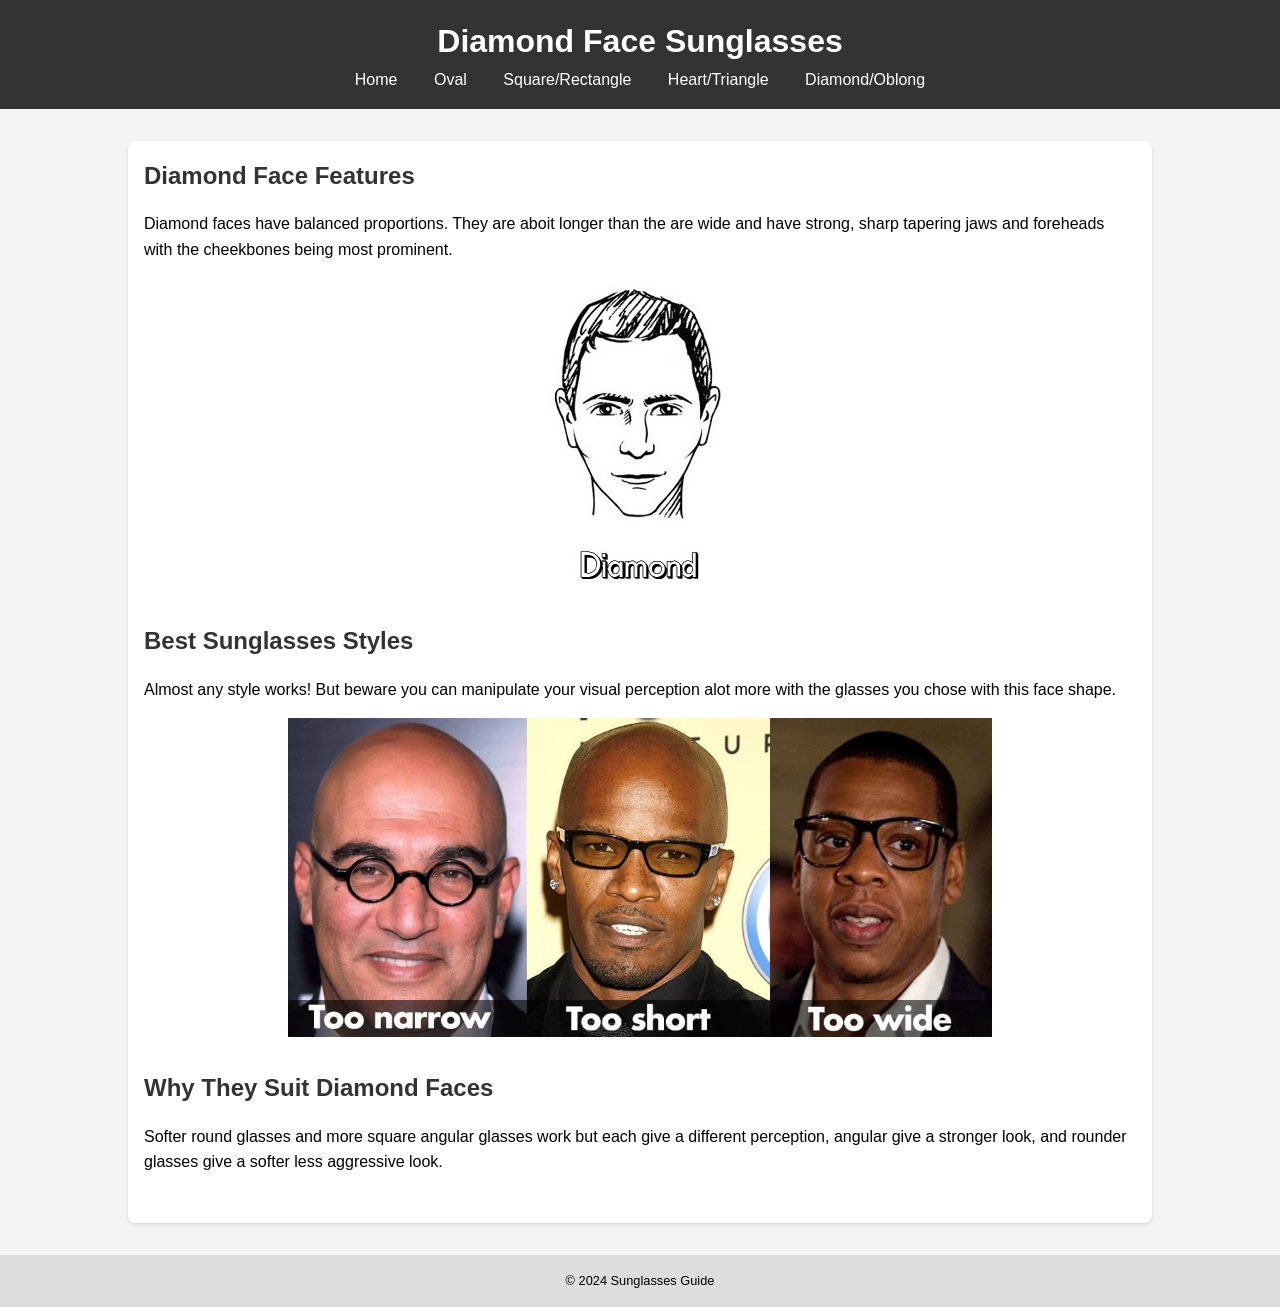
<file: diamond.html>
<!DOCTYPE html>
<html lang="en">
<head>
    <meta charset="UTF-8">
    <meta name="viewport" content="width=device-width, initial-scale=1.0">
    <title>Sunglasses for Diamond Faces</title>
    <link rel="stylesheet" href="style.css">
</head>
<body>
    <header>
        <h1>Diamond Face Sunglasses</h1>
        <nav>
            <a href="index.html">Home</a>
            <a href="oval.html">Oval</a>
            <a href="square.html">Square/Rectangle</a>
            <a href="heart.html">Heart/Triangle</a>
            <a href="diamond.html">Diamond/Oblong</a>
        </nav>
    </header>
    <main>
        <article>
            <section>
                <h2>Diamond Face Features</h2>
                <p>Diamond faces have balanced proportions. They are aboit longer than the are wide and have strong, sharp tapering jaws and foreheads with the cheekbones being most prominent.</p>
                <img src="images/diamond.jpg" alt="Diamond Face" class="centered-image">
            </section>
            <section>
                <h2>Best Sunglasses Styles</h2>
                <p>Almost any style works! But beware you can manipulate your visual perception alot more with the glasses you chose with this face shape.</p>
                <img src="images/diamond-sunglasses.png" alt="Sunglasses for Diamond Faces" class="centered-image">
            </section>
            <section>
                <h2>Why They Suit Diamond Faces</h2>
                <p>Softer round glasses and more square angular glasses work but each give a different perception, angular give a stronger look, and rounder glasses give a softer less aggressive look.</p>
            </section>
        </article>
    </main>
    <footer>
        <p>&copy; 2024 Sunglasses Guide</p>
    </footer>
</body>
</html>
</file>
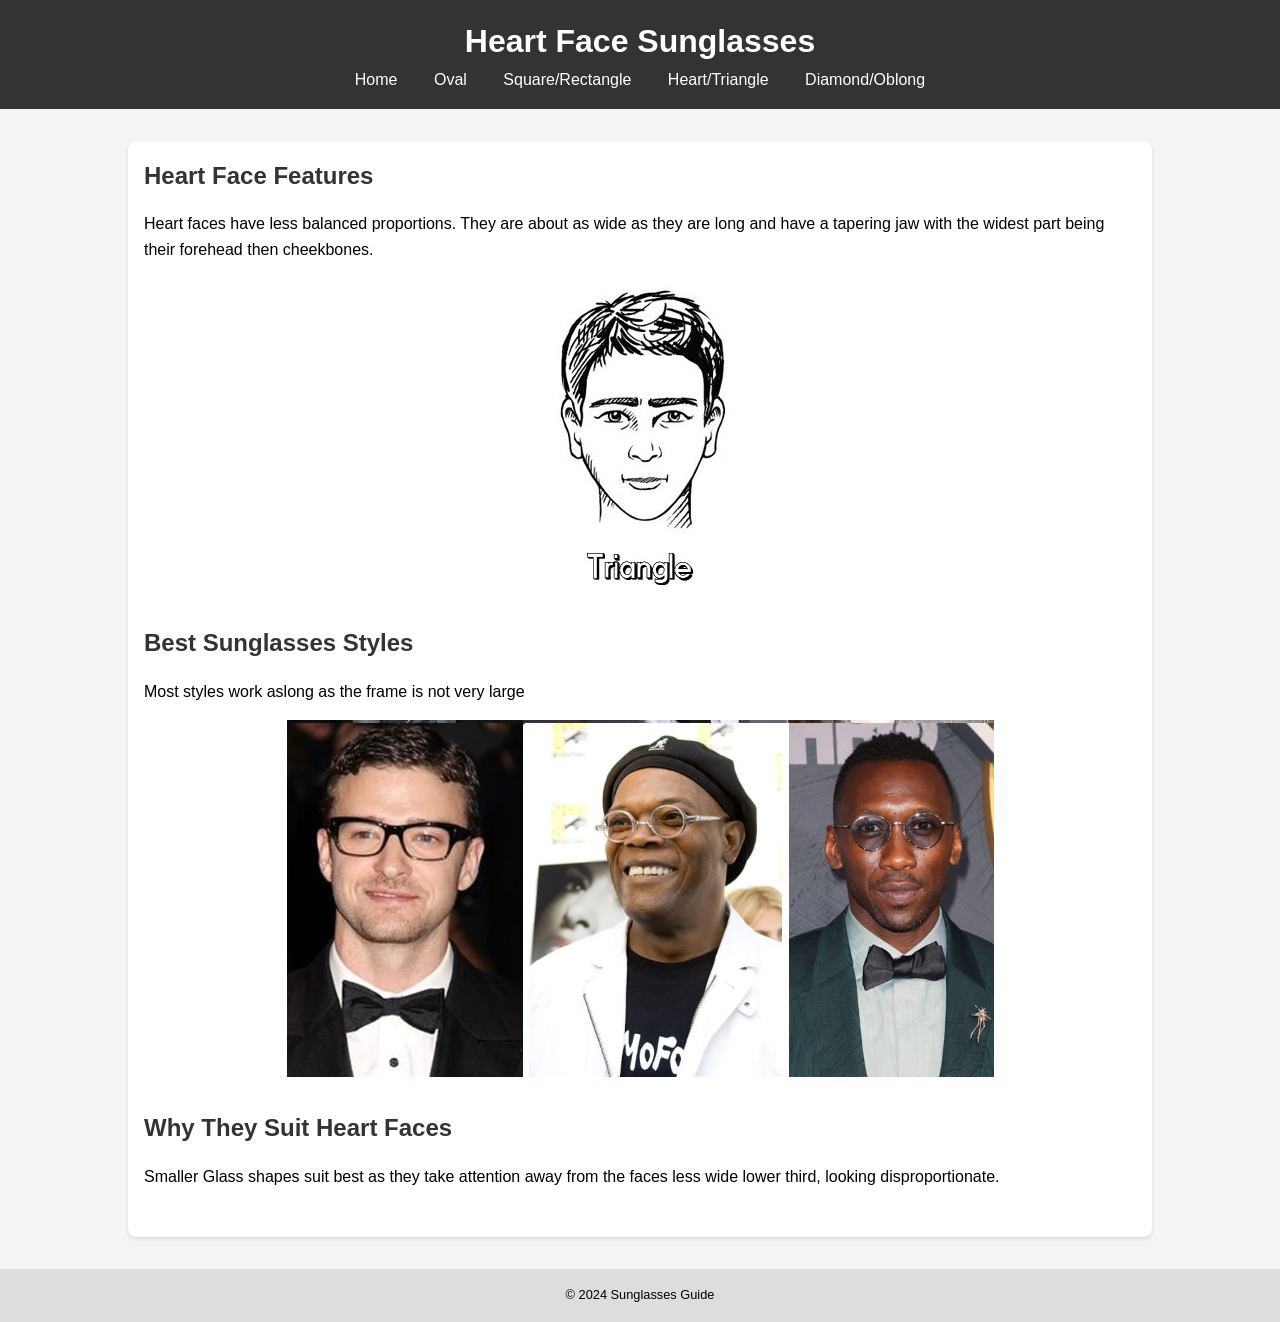
<file: heart.html>
<!DOCTYPE html>
<html lang="en">
<head>
    <meta charset="UTF-8">
    <meta name="viewport" content="width=device-width, initial-scale=1.0">
    <title>Sunglasses for Heart Faces</title>
    <link rel="stylesheet" href="style.css">
</head>
<body>
    <header>
        <h1>Heart Face Sunglasses</h1>
        <nav>
            <a href="index.html">Home</a>
            <a href="oval.html">Oval</a>
            <a href="square.html">Square/Rectangle</a>
            <a href="heart.html">Heart/Triangle</a>
            <a href="diamond.html">Diamond/Oblong</a>
        </nav>
    </header>
    <main>
        <article>
            <section>
                <h2>Heart Face Features</h2>
                <p>Heart faces have less balanced proportions. They are about as wide as they are long and have a tapering jaw with the widest part being their forehead then cheekbones.</p>
                <img src="images/triangle.jpg" alt="Triangular Face" class="centered-image">
            </section>
            <section>
                <h2>Best Sunglasses Styles</h2>
                <p>Most styles work aslong as the frame is not very large</p>
                <img src="images/triangle-sunglasses.jpg" alt="Sunglasses for Triangle Faces" class="centered-image">
            </section>
            <section>
                <h2>Why They Suit Heart Faces</h2>
                <p>Smaller Glass shapes suit best as they take attention away from the faces less wide lower third, looking disproportionate.</p>
            </section>
        </article>
    </main>
    <footer>
        <p>&copy; 2024 Sunglasses Guide</p>
    </footer>
</body>
</html>
</file>
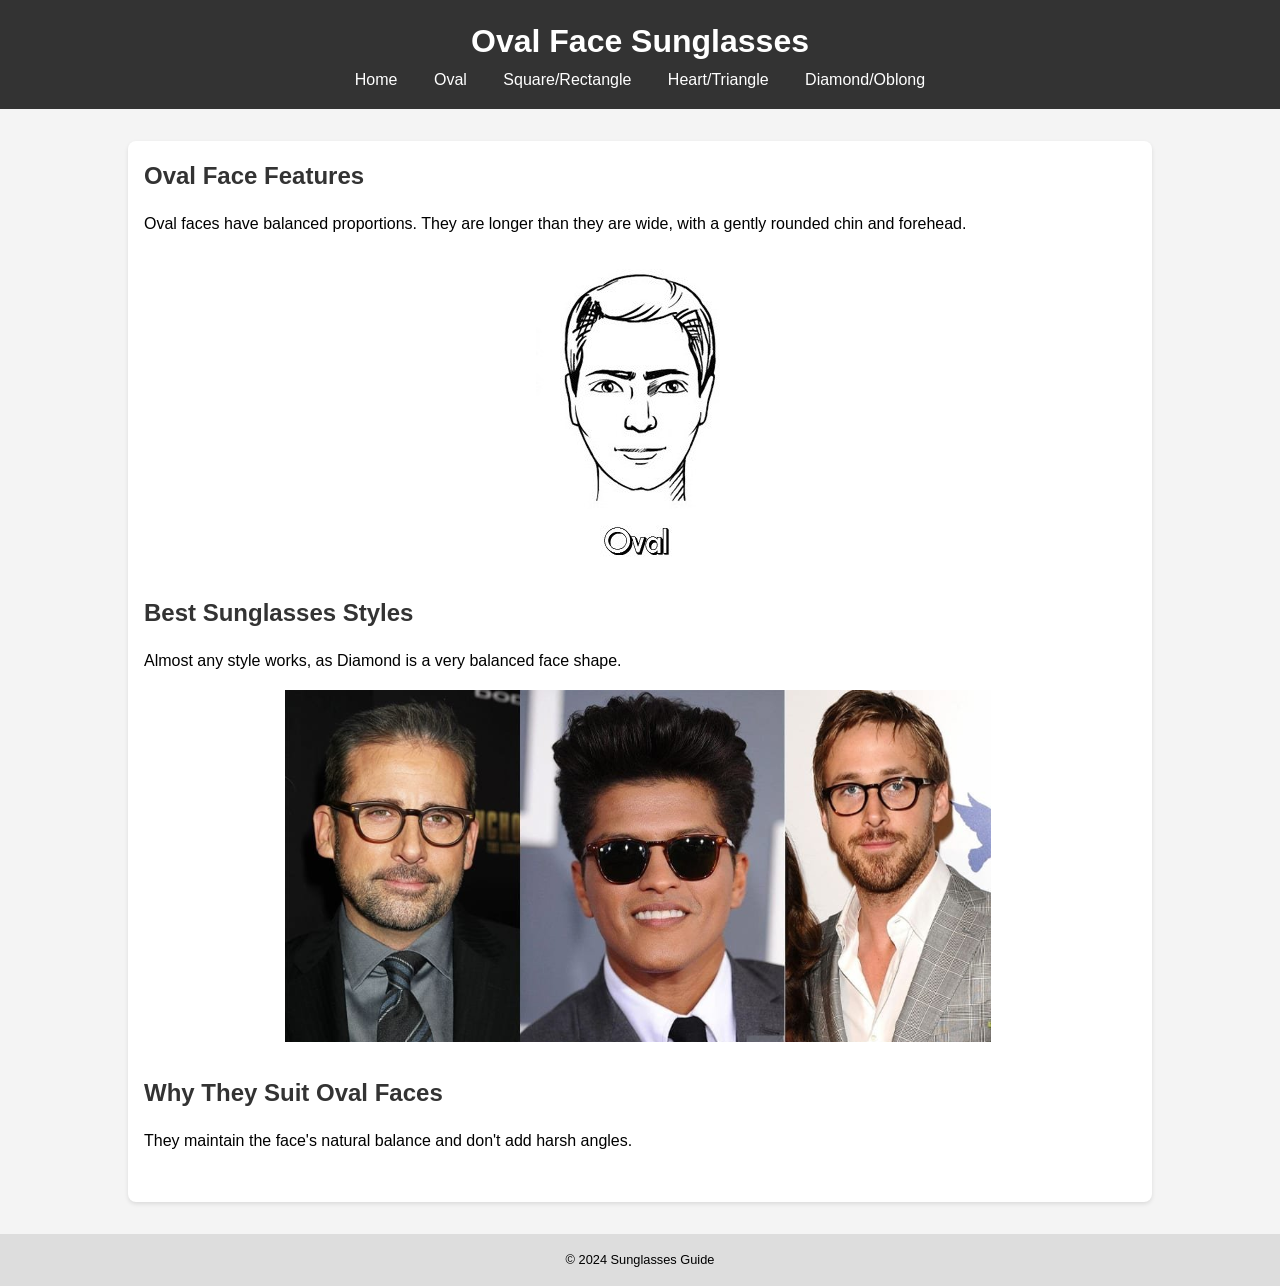
<file: oval.html>
<!DOCTYPE html>
<html lang="en">
<head>
    <meta charset="UTF-8">
    <meta name="viewport" content="width=device-width, initial-scale=1.0">
    <title>Sunglasses for Oval Faces</title>
    <link rel="stylesheet" href="style.css">
</head>
<body>
    <header>
        <h1>Oval Face Sunglasses</h1>
        <nav>
            <a href="index.html">Home</a>
            <a href="oval.html">Oval</a>
            <a href="square.html">Square/Rectangle</a>
            <a href="heart.html">Heart/Triangle</a>
            <a href="diamond.html">Diamond/Oblong</a>
        </nav>
    </header>
    <main>
        <article>
            <section>
                <h2>Oval Face Features</h2>
                <p>Oval faces have balanced proportions. They are longer than they are wide, with a gently rounded chin and forehead.</p>
                <img src="images/oval.jpg" alt="Oval Face" class="centered-image">
            </section>
            <section>
                <h2>Best Sunglasses Styles</h2>
                <p>Almost any style works, as Diamond is a very balanced face shape.</p>
                <img src="images/oval-sunglasses.jpg" alt="Sunglasses for Oval Faces" class="centered-image">
            </section>
            <section>
                <h2>Why They Suit Oval Faces</h2>
                <p>They maintain the face's natural balance and don't add harsh angles.</p>
            </section>
        </article>
    </main>
    <footer>
        <p>&copy; 2024 Sunglasses Guide</p>
    </footer>
</body>
</html>
</file>
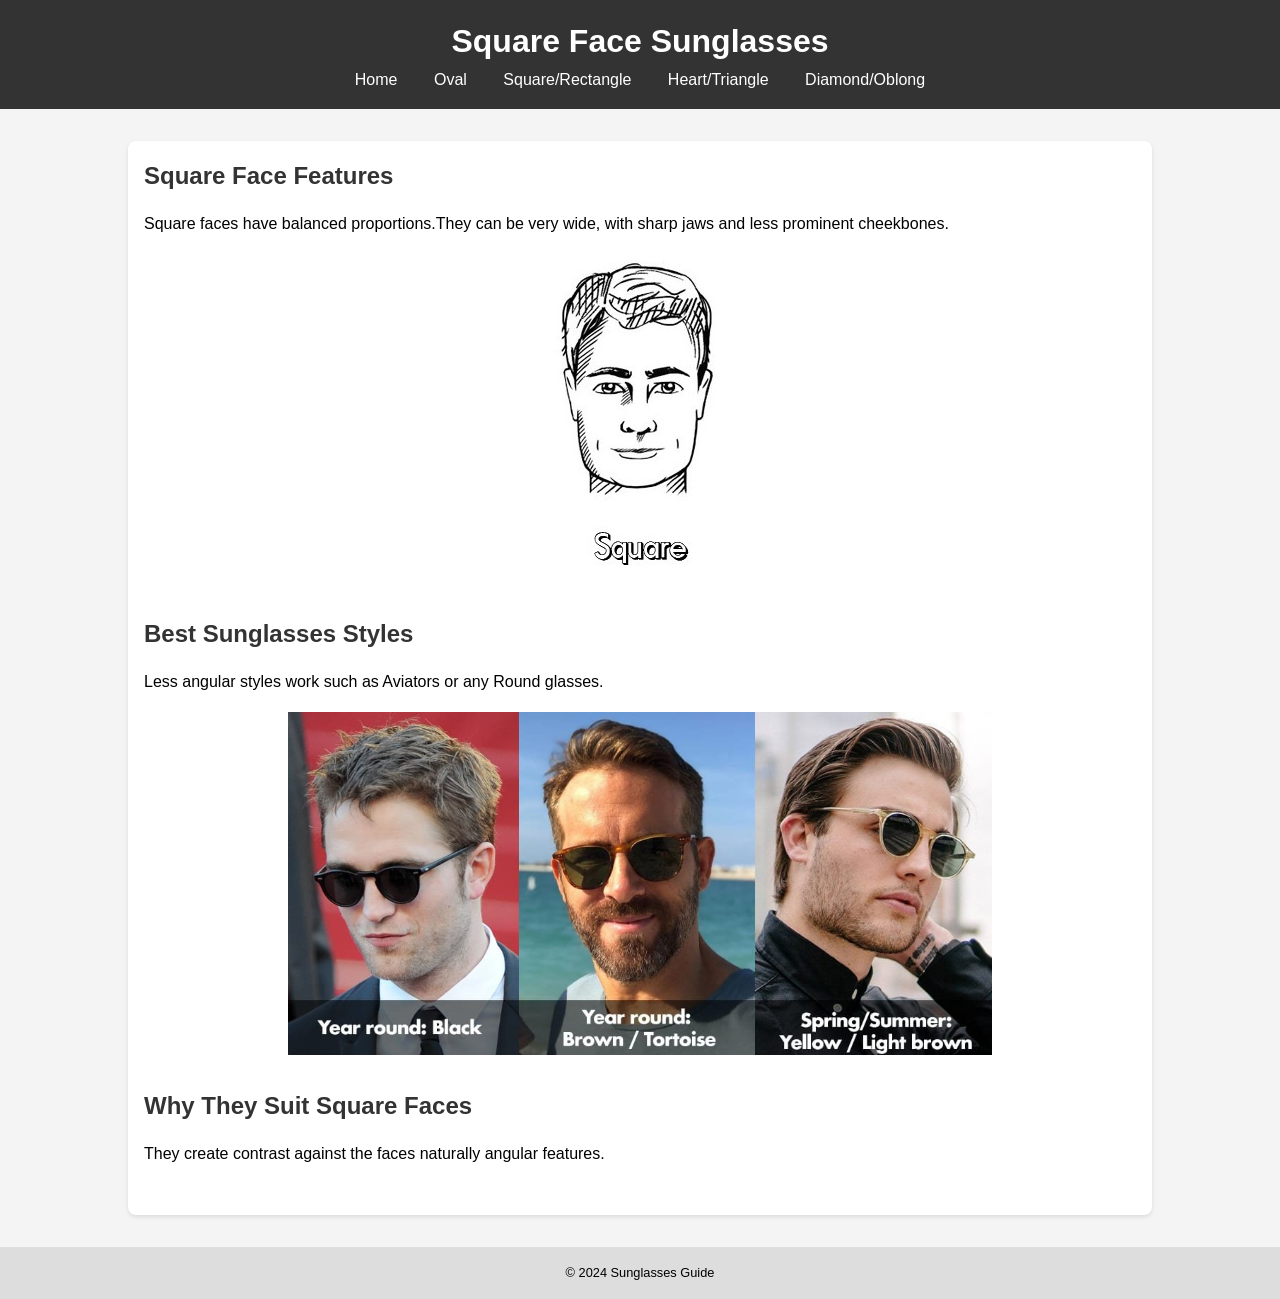
<file: square.html>
<!DOCTYPE html>
<html lang="en">
<head>
    <meta charset="UTF-8">
    <meta name="viewport" content="width=device-width, initial-scale=1.0">
    <title>Sunglasses for Square Faces</title>
    <link rel="stylesheet" href="style.css">
</head>
<body>
    <header>
        <h1>Square Face Sunglasses</h1>
        <nav>
            <a href="index.html">Home</a>
            <a href="oval.html">Oval</a>
            <a href="square.html">Square/Rectangle</a>
            <a href="heart.html">Heart/Triangle</a>
            <a href="diamond.html">Diamond/Oblong</a>
        </nav>
    </header>
    <main>
        <article>
            <section>
                <h2>Square Face Features</h2>
                <p>Square faces have balanced proportions.They can be very wide, with sharp jaws and less prominent cheekbones.</p>
                <img src="images/square.jpg" alt="Square Face" class="centered-image">
            </section>
            <section>
                <h2>Best Sunglasses Styles</h2>
                <p>Less angular styles work such as Aviators or any Round glasses.</p>
                <img src="images/square-sunglasses.png" alt="Sunglasses for Square Faces" class="centered-image">
            </section>
            <section>
                <h2>Why They Suit Square Faces</h2>
                <p>They create contrast against the faces naturally angular features.</p>
            </section>
        </article>
    </main>
    <footer>
        <p>&copy; 2024 Sunglasses Guide</p>
    </footer>
</body>
</html>
</file>
<file: style.css>
/* Basic Reset */
body, h1, h2, p, ul, li {
    margin: 0;
    padding: 0;
}

body {
    font-family: sans-serif;
    line-height: 1.6;
    background-color: #f4f4f4;
}

header {
    background-color: #333;
    color: white;
    text-align: center;
    padding: 1rem 0;
}

nav a {
    color: white;
    text-decoration: none;
    padding: 0.5rem 1rem;
}

nav a:hover {
    background-color: #555;
}

main {
    width: 80%;
    margin: 2rem auto;
}

article {
    background-color: white;
    padding: 1rem;
    border-radius: 8px;
    box-shadow: 0 2px 4px rgba(0, 0, 0, 0.1);
}

section {
    margin-bottom: 2rem;
}

h2 {
    color: #333;
    margin-bottom: 1rem;
}

img.centered-image {
    display: block;
    margin: 1rem auto;
    max-width: 100%;
    height: auto;
}

ul {
    list-style-type: none;
}

ul li {
    margin-bottom: 0.5rem;
}

footer {
    text-align: center;
    padding: 1rem 0;
    background-color: #ddd;
    font-size: 0.8rem;
}

/* Responsive Design */
@media (max-width: 768px) {
    main {
        width: 95%;
    }
}
</file>
